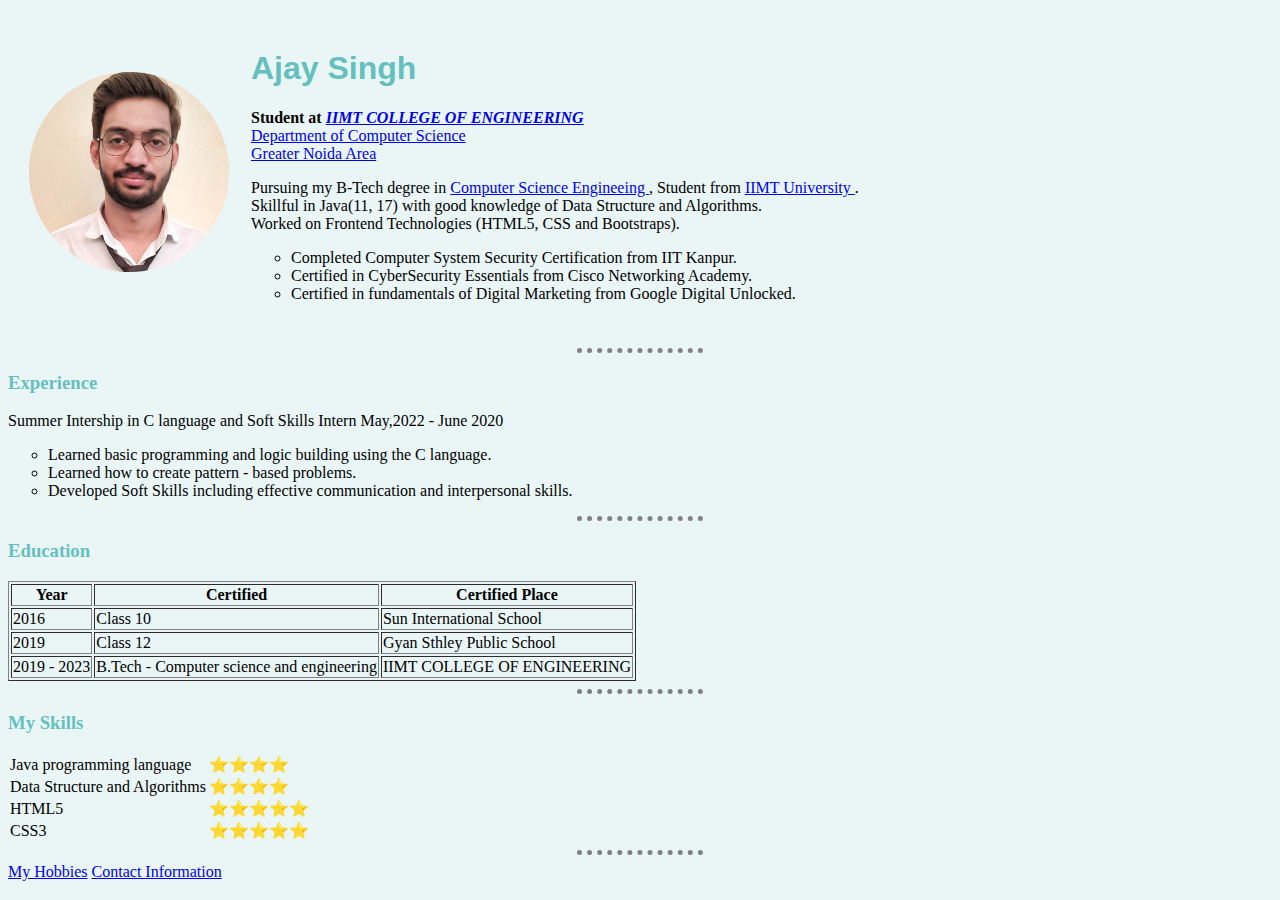
<file: index.html>
<!DOCTYPE html>
<html lang="en">
<head>
    <meta charset="UTF-8">
    <title>Ajay's Personal Site</title>
    <link rel="stylesheet" href="CSS/styles.css">
</head>
<body>

    <table cellspacing="20">

        <tr>
            <td> <img src="ajayCircleImage.png" alt="my profile pic" height="200" width="200"> </td>
            
            <td><h1>Ajay Singh</h1>

                <p> <strong> Student at <em> <a href="https://www.iimtindia.net/"> IIMT COLLEGE OF ENGINEERING </a> </em> </strong> <br>
                    <a href="https://en.wikipedia.org/wiki/Computer_science_and_engineering"> Department of Computer Science </a> <br>
                    <a href="https://www.greaternoidaauthority.in/"> Greater Noida Area </a>
                </p>
                
                <p> 
                    Pursuing my B-Tech degree in <a href="https://en.wikipedia.org/wiki/Computer_science_and_engineering"> Computer Science Engineeing </a>, Student from <a href="https://www.iimtindia.net/"> IIMT University </a>. <br>
                    Skillful in Java(11, 17) with good knowledge of Data Structure and Algorithms. <br>
                    Worked on Frontend Technologies (HTML5, CSS and Bootstraps).
                    <ul style="list-style-type: circle;">
                        <li>Completed Computer System Security Certification from IIT Kanpur.</li>
                        <li>Certified in CyberSecurity Essentials from Cisco Networking Academy.</li>
                        <li>Certified in fundamentals of Digital Marketing from Google Digital Unlocked.</li>
                    </ul>
                </p>
            </td>
        </tr>

    </table>

    

    
    <hr size="" noshade="">

    <h3>Experience</h3>
    <p>
        Summer Intership in C language and Soft Skills Intern
        May,2022 - June 2020
        <ul style="list-style-type: circle;">
            <li>Learned basic programming and logic building using the C language.</li>
            <li>Learned how to create pattern - based problems.</li>
            <li>Developed Soft Skills including effective communication and interpersonal skills.</li>
        </ul>
    </p>

    <hr size="" noshade="">

    <h3>Education</h3>

    <table border="1">

        <thead>
            <tr>
                <th>Year</th>
                <th>Certified</th>
                <th>Certified Place</th>
            </tr>
        </thead>

        <tbody>

            <tr>
                <td>2016</td>
                <td>Class 10</td>
                <td>Sun International School</td>
            </tr>
    
            <tr>
                <td>2019</td>
                <td>Class 12</td>
                <td>Gyan Sthley Public School</td>
            </tr>
    
            <tr>
                <td>2019 - 2023</td>
                <td>B.Tech - Computer science and engineering</td>
                <td>IIMT COLLEGE OF ENGINEERING</td>
            </tr>
    
        </tbody>

    </table>

    <hr size="" noshade="">

    <h3>My Skills</h3>

    <table cellspacing="1">
        
        <tbody>
            <tr>
                <td>Java programming language</td>
                <td>⭐⭐⭐⭐</td>
            </tr>

            <tr>
                <td>Data Structure and Algorithms</td>
                <td>⭐⭐⭐⭐</td>
            </tr>

            <tr>
                <td>HTML5</td>
                <td>⭐⭐⭐⭐⭐</td>
            </tr>

            <tr>
                <td>CSS3</td>
                <td>⭐⭐⭐⭐⭐</td>
            </tr>
        </tbody>
    </table>

    <hr size="" noshade="">

    <a href="My Hobbies.html">My Hobbies</a>

    <a href="ContactMe.html">Contact Information</a>

</body>
</html>
</file>
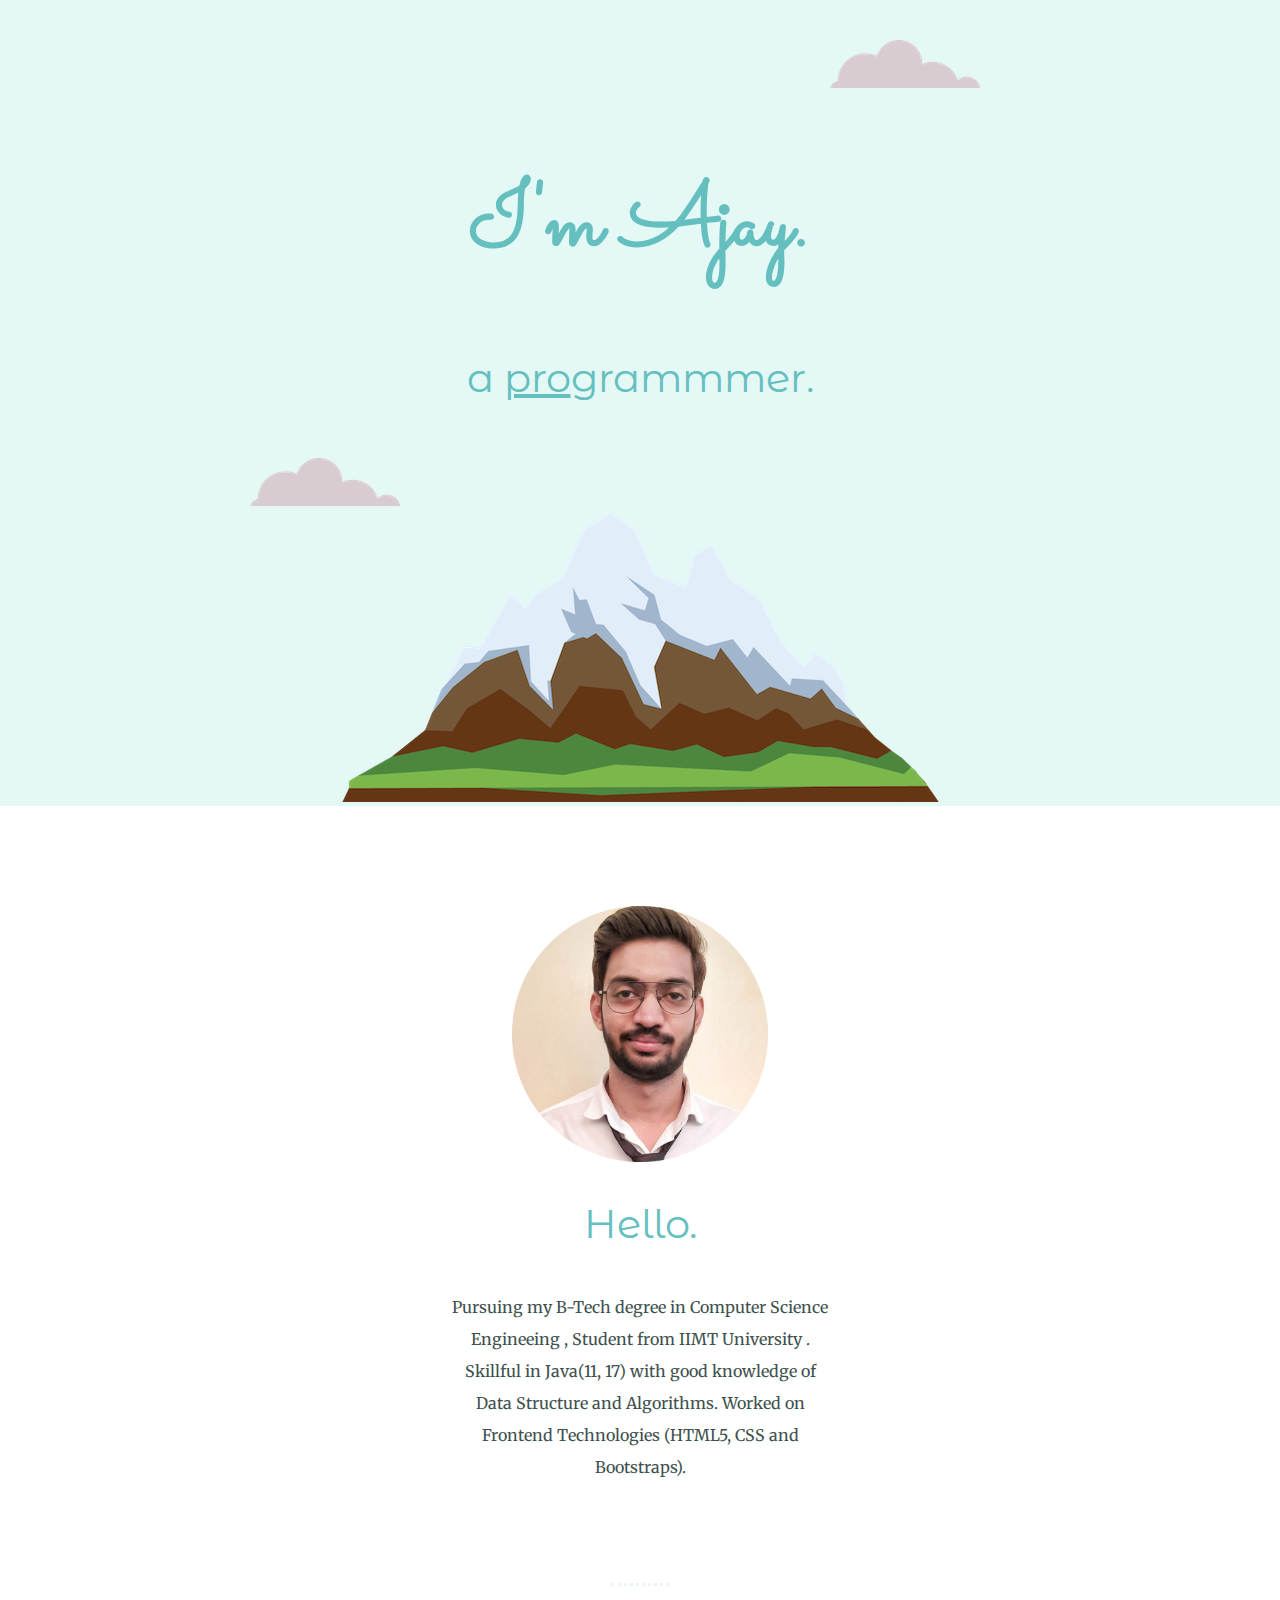
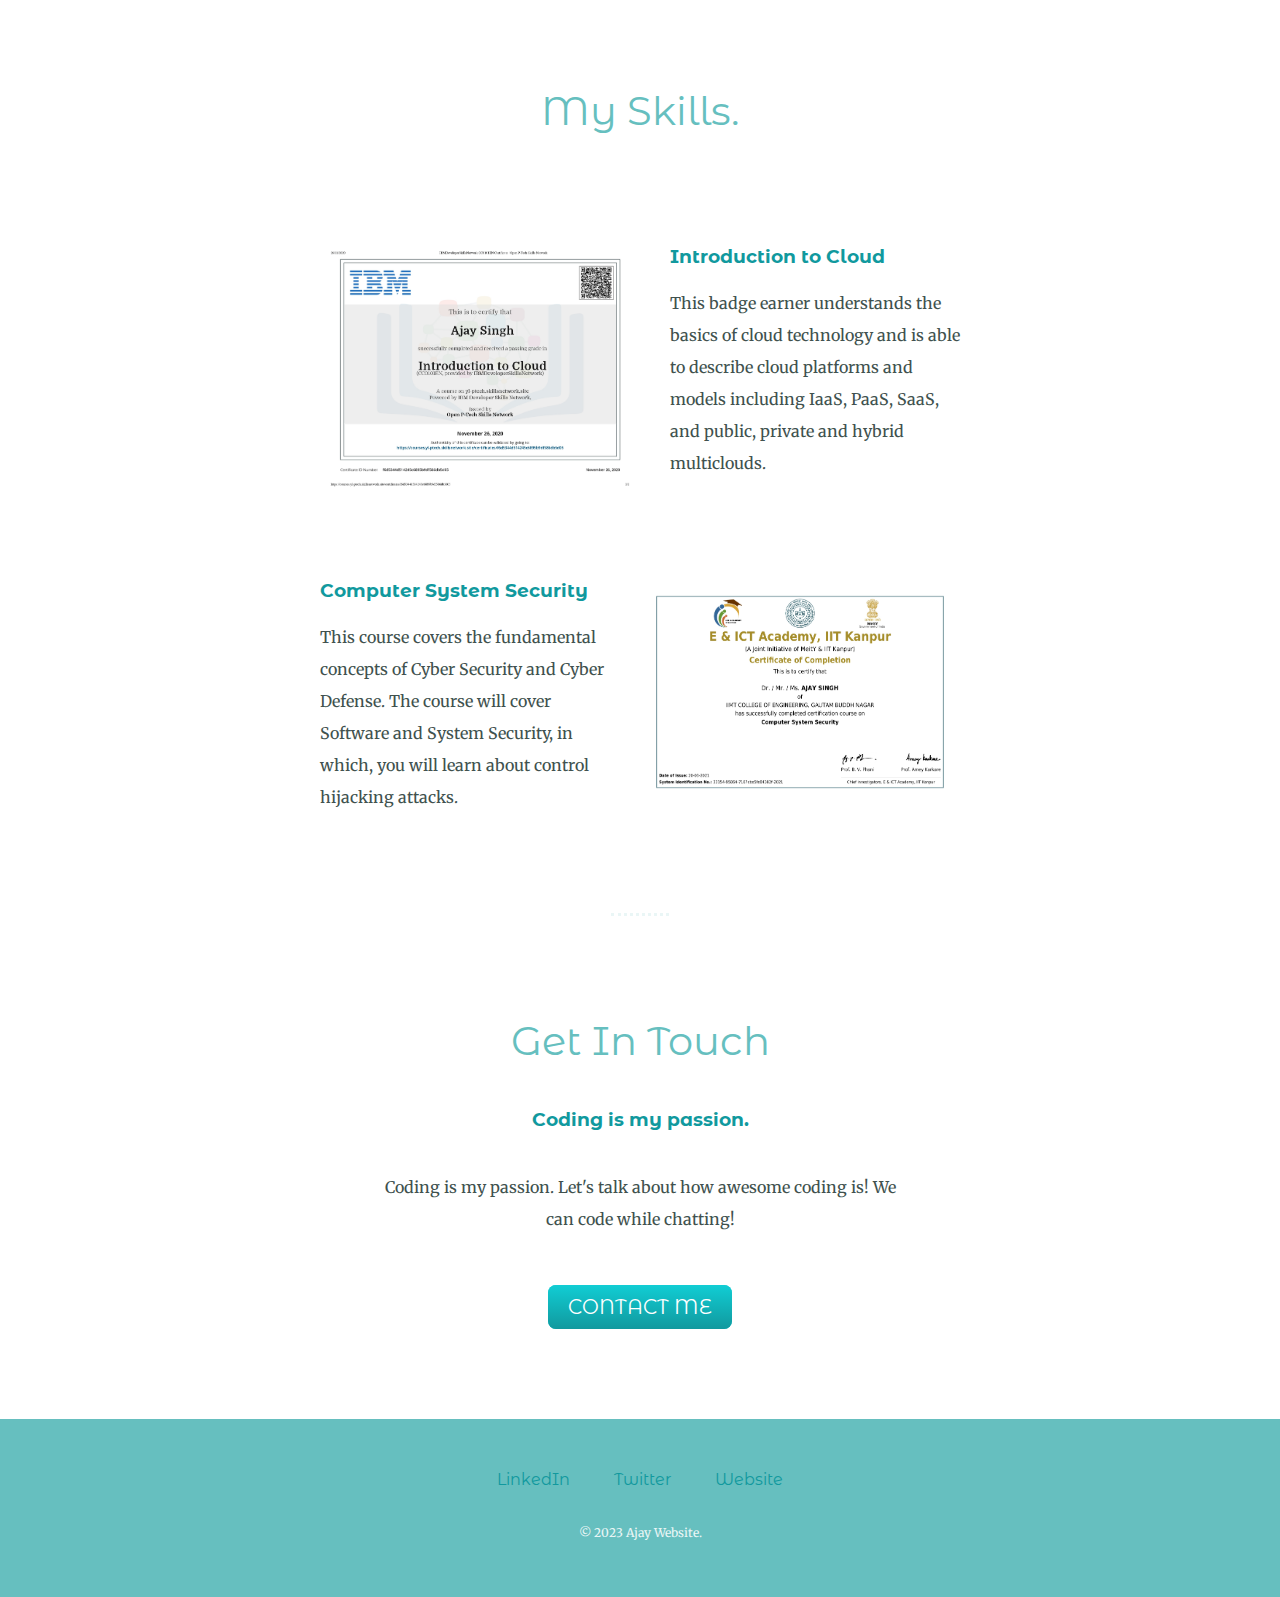
<file: CSS - My Site/index.html>
<!DOCTYPE html>
<html lang="en">
<head>
    <meta charset="UTF-8">
    <meta http-equiv="X-UA-Compatible" content="IE=edge">
    <meta name="viewport" content="width=device-width, initial-scale=1.0">
    <title>Ajay Singh</title>
    <link rel="stylesheet" href="CSS/styles.css">
    <link rel="favicon" href="CSS/favicon.ico">
    <link rel="preconnect" href="https://fonts.googleapis.com">
    <link rel="preconnect" href="https://fonts.gstatic.com" crossorigin>
    <link href="https://fonts.googleapis.com/css2?family=Merriweather&family=Montserrat+Alternates&family=Sacramento&display=swap" rel="stylesheet">
</head>
<body>

    <div class="top-container">
        
        <img class="top-cloud" src="Images/cloud.png" alt="cloud-img">
        <h1>I'm Ajay.</h1>

        <h2>a <span class="pro"> pro</span>grammmer.</h2>
        <img class="bottom-cloud" src="Images/cloud.png" alt="cloud-img">
        <img src="Images/mountain.png" alt="mountain-img">

    
    </div>
    <div class="middle-container">
        <div class="profile">
            <img class="profile-pic" src="Images/ajayCircleImage.png" alt="ajayProfileImage">
            <h2>Hello.</h2>
            <p class="Intro">Pursuing my B-Tech degree in Computer Science Engineeing , Student from IIMT University .
                Skillful in Java(11, 17) with good knowledge of Data Structure and Algorithms.
                Worked on Frontend Technologies (HTML5, CSS and Bootstraps).</p>
        </div>
        <hr>
        <div class="skills">
            <h2>My Skills.</h2>
            <div class="skill-row">
                <img class="IBM" src="Images/IBM.jpg" alt="IBM-Certificate">
                <h3>Introduction to Cloud</h3>
                <p class="IBM-Description">This badge earner understands the basics of cloud technology and is able to describe cloud platforms and models including IaaS, PaaS, SaaS, and public, private and hybrid multiclouds. 
                </p>
            </div>
            <div class="skill-row">
                <img class="IIT" src="Images/IIT.jpg" alt="IIT-Certificate">
                <h3>Computer System Security</h3>
                <p class="IIT-Description">This course covers the fundamental concepts of Cyber Security and Cyber Defense. The course will cover Software and System Security, in which, you will learn about control hijacking attacks.
                </p>
            </div>
        </div>
        <hr>
        <div class="contact-me">
            <h2>Get In Touch</h2>
            <h3>Coding is my passion.</h3>
            <p class="contact-message">Coding is my passion. Let's talk about how awesome coding is! We can code while chatting!</p>
            <a class="btn" href="mailto:ajaysingh261526@gmail.com">CONTACT ME</a>
        </div>
    </div>


    <div class="bottom-container">
        <a class="footer-link" href="www.linkedin.com/in/ajaysingh261526">LinkedIn</a>
        <a class="footer-link" href="https://twitter.com/">Twitter</a>
        <a class="footer-link" href="https://ajaysingh2615.github.io/cv/">Website</a>
        <p class="copyright">© 2023 Ajay Website.</p>
    </div>
      

</body>
</html>
</file>
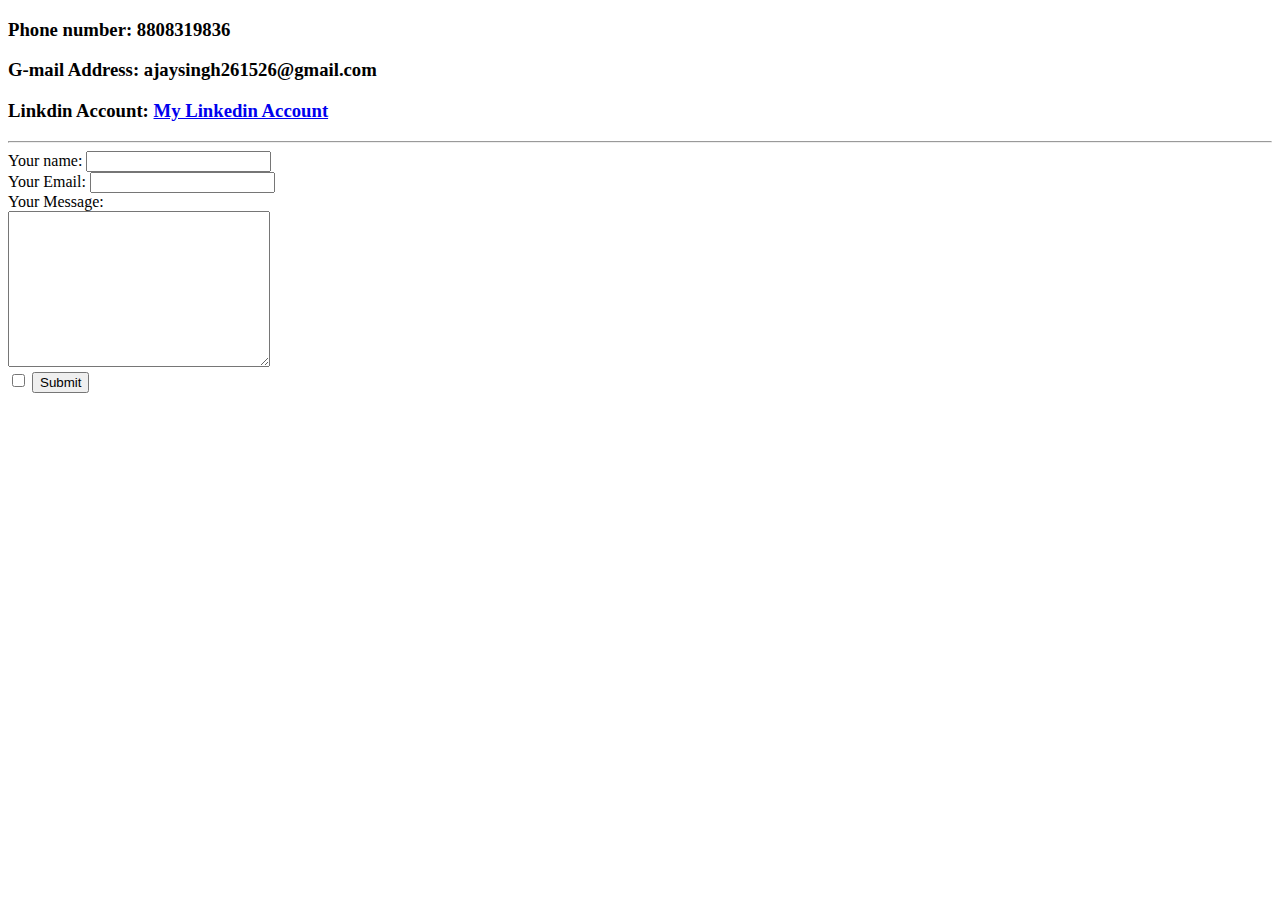
<file: contact me.html>
<!DOCTYPE html>
<html lang="en">
<head>
    <meta charset="UTF-8">
    <meta http-equiv="X-UA-Compatible" content="IE=edge">
    <meta name="viewport" content="width=device-width, initial-scale=1.0">
    <title>Document</title>
</head>
<body>
    <h3>Phone number: 8808319836</h3>
    <h3>G-mail Address: ajaysingh261526@gmail.com</h3>
    <h3>Linkdin Account: <a href="www.linkedin.com/in/ajaysingh261526"> My Linkedin Account</a></h3>

    <hr>
    <form action="mailto:ajaysingh261526@gmail.com" method="post" enctype="text/plain">
        <label>Your name:</label>
        <input type="text" name="yourName" value=""><br>
        <label>Your Email:</label>
        <input type="email" name="yourEmail"><br>
        <label>Your Message:</label><br>
        <textarea name="yourMessage" rows="10" cols="30"></textarea><br>
        <input type="checkbox">
        <input type="submit">

    </form>
</body>
</html>
</file>
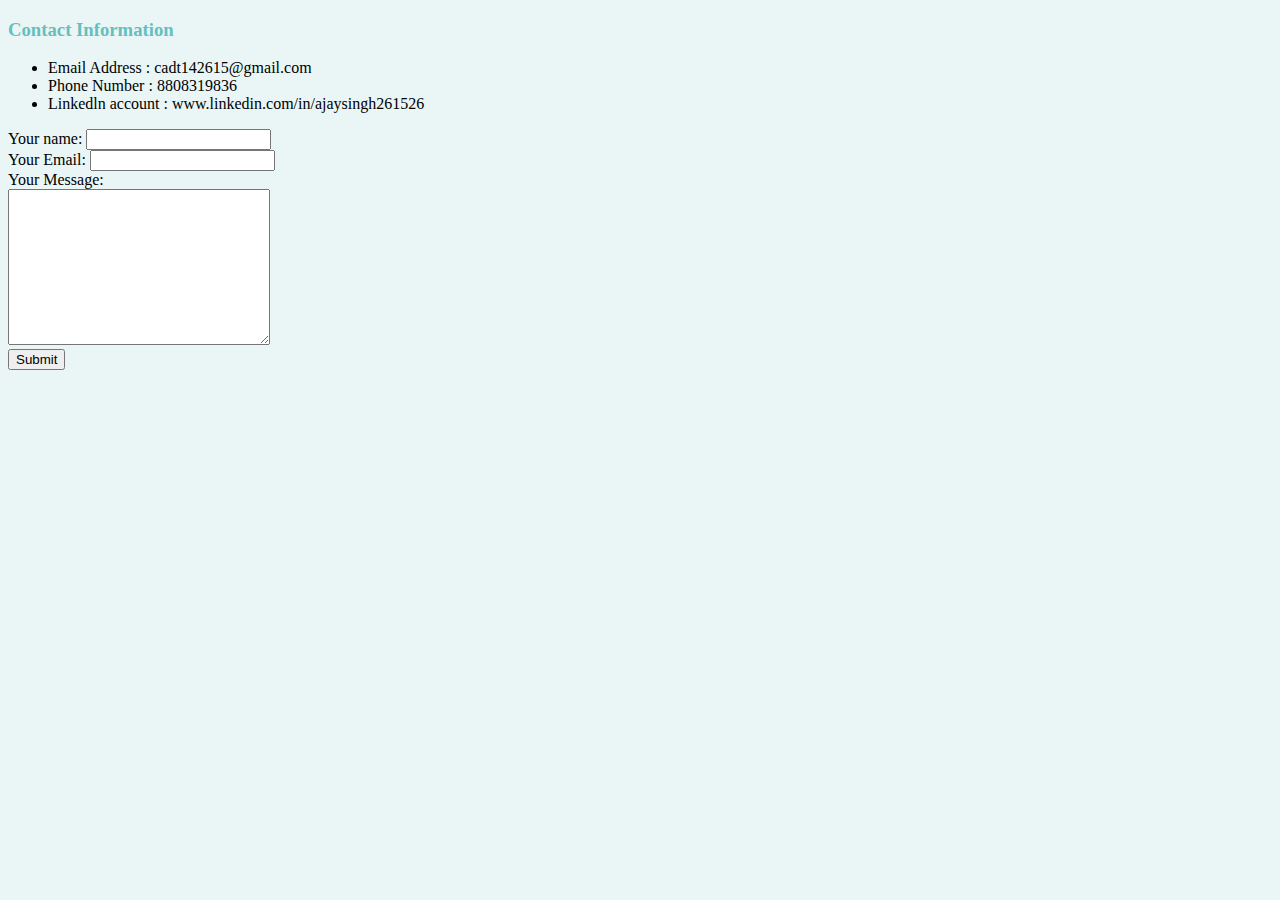
<file: ContactMe.html>
<!DOCTYPE html>
<html lang="en">
<head>
    <meta charset="UTF-8">
    <meta http-equiv="X-UA-Compatible" content="IE=edge">
    <meta name="viewport" content="width=device-width, initial-scale=1.0">
    <title>Document</title>
    <link rel="stylesheet" href="CSS/styles.css">
</head>
<body>
    
    <h3>Contact Information</h3>

    <p>
        <ul style="list-style-type: disc;">
            <li>Email Address : cadt142615@gmail.com</li>
            <li>Phone Number : 8808319836</li>
            <li>Linkedln account : www.linkedin.com/in/ajaysingh261526 </li>
        </ul>
    </p>

    <form action="mailto:cadt142615@gmail.com" method="post" enctype="text/plain">
        <label for="">Your name:</label>
        <input type="text" name="Your name">
        <br>

        <label for="">Your Email:</label>
        <input type="email" name="your email:">
        <br>

        <label for="">Your Message:</label>
        <br>
        <textarea name="your Message" id="" cols="30" rows="10"></textarea>
        <br>

        <input type="submit">
    </form>
</body>
</html>
</file>
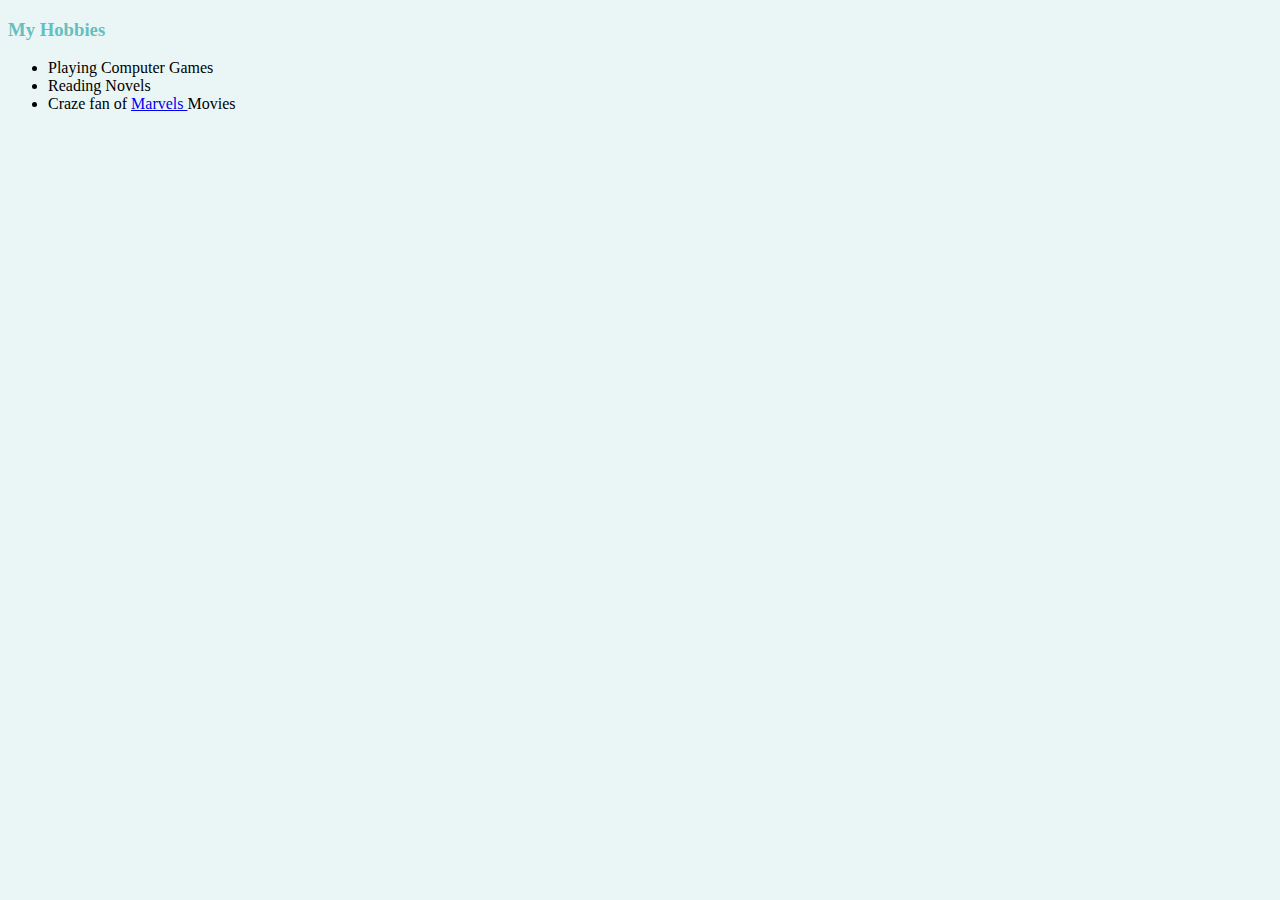
<file: My Hobbies.html>
<!DOCTYPE html>
<html lang="en">
<head>
    <meta charset="UTF-8">
    <meta http-equiv="X-UA-Compatible" content="IE=edge">
    <meta name="viewport" content="width=device-width, initial-scale=1.0">
    <title>Document</title>
    <link rel="stylesheet" href="CSS/styles.css">
</head>
<body>
    
    <h3>My Hobbies</h3>
    <p>
        <ul style="list-style-type: disc;">
            <li>Playing Computer Games</li>
            <li>Reading Novels</li>
            <li>Craze fan of <a href="https://www.marvel.com/movies"> Marvels </a> Movies</li>
        </ul>
    </p>

</body>
</html>
</file>
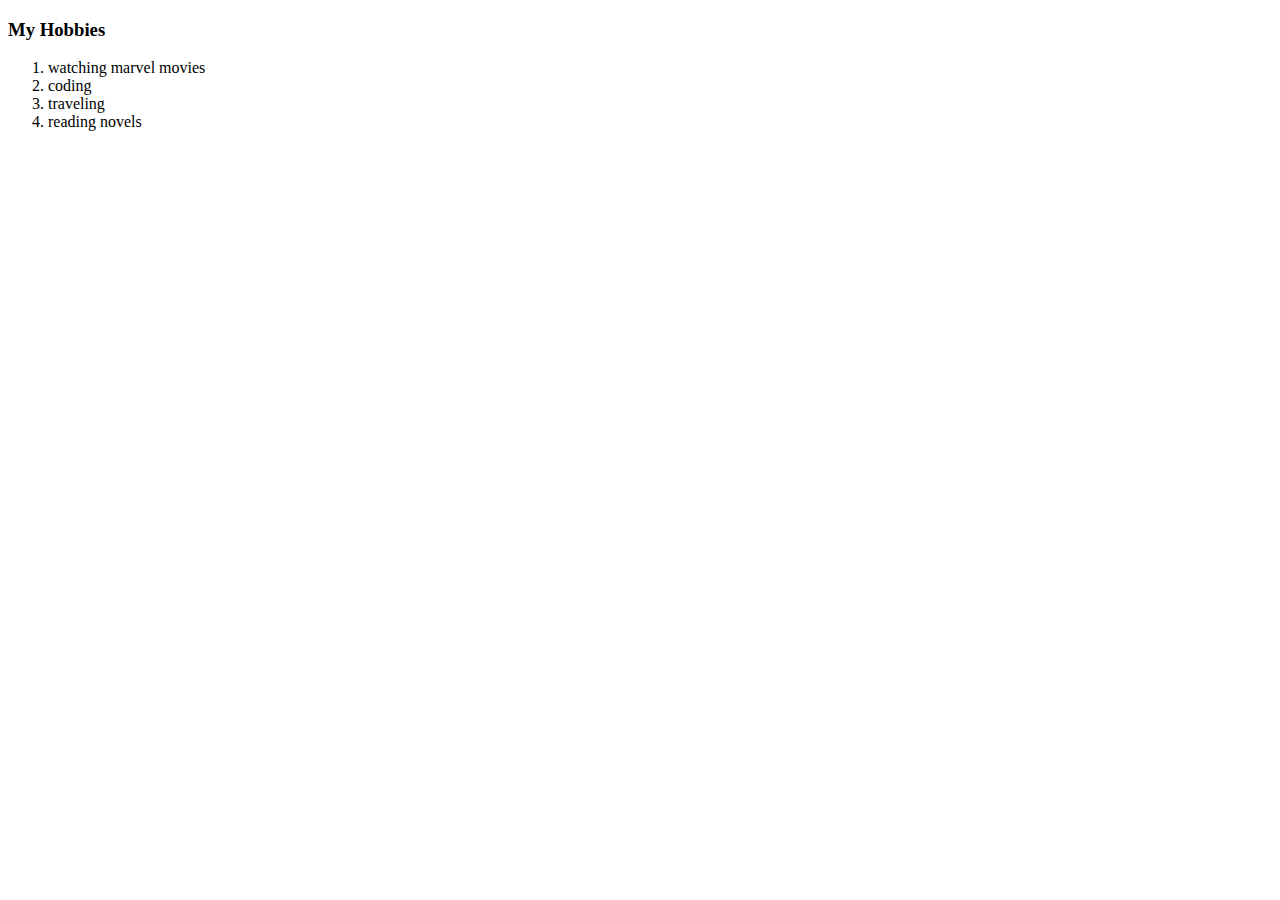
<file: myHobbies.html>
<!DOCTYPE html>
<html lang="en">
<head>
    <meta charset="UTF-8">
    <meta http-equiv="X-UA-Compatible" content="IE=edge">
    <meta name="viewport" content="width=device-width, initial-scale=1.0">
    <title>My Hobbies</title>
</head>
<body>
    <h3>My Hobbies</h3>
        <ol type="1">
            <li>watching marvel movies</li>
            <li>coding</li>
            <li>traveling</li>
            <li>reading novels</li>
        </ol>
</body>
</html>
</file>
<file: CSS/styles.css>
body{
    background-color: #EAF6F6;
}

hr{
    background-color: #EAF6F6;
    border-style: none;
    border-top-style: dotted;
    border-color: grey;
    border-width: 5px;
    width: 10%;
}

h1{
    color: #66BFBF;
    font-family: Arial, Helvetica, sans-serif;
}

h3{
    color: #66BFBF;
}
</file>
<file: CSS - My Site/CSS/styles.css>
/*************************************************BODY TAGS************************************************************/

body {
    color: #40514E;
    margin: 0px;
    text-align: center;
    font-family: 'Merriweather', serif;
}

h1 {
    color: #66BFBF;
    font-size: 5.625rem;
    margin-top: 50px auto 0 auto;
    font-family: 'Sacramento', cursive;
}

h2 {
    font-weight: normal;
    color: #66BFBF;
    font-size: 2.5rem;
    font-family: 'Montserrat Alternates', sans-serif;
    padding-bottom: 10px;
}

h3 {
    color: #11999E;
    font-family: 'Montserrat Alternates', sans-serif
}

a {
    color: #11999E;
    font-family: 'Montserrat Alternates', sans-serif;
    margin: 10px 20px;
    text-decoration: none;
}

a:hover {
    color: #EAF6F6;
}

hr {
    border: dotted #EAF6F6;
    border-bottom: none;
    width: 4%;
    margin: 100px auto;
}

p {
    line-height: 2;
}


/*************************************************CLASS ATTRIBUTE******************************************************/

.top-container {
    background-color: #E4F9F5;
    position: relative;
    padding-top:100px;
}
.middle-container {
    margin: 100px 0;

}

.bottom-container {
    background-color: #66BFBF;
    padding: 50px 0 20px;
}

.pro {
    text-decoration: underline;
}

.Intro {
    width: 30%;
    margin: auto;
}

.bottom-cloud {
    position:absolute;
    left: 250px;
    bottom: 300px;
}

.top-cloud {
    position: absolute;
    right: 300px;
    top: 40px
}

.skill-row {
    width: 50%;
    margin: 100px auto 100px auto;
    text-align: left;
}

.profile-pic {
    height: 20%;
    width: 20%;
}

.IBM {
    height: 50%;
    width: 50%;
    float: left;
    margin-right: 30px;
}

.IIT {
    height: 50%;
    width: 50%;    
    float: right;
    margin-left: 30px;                 
}

/* .IBM-Description {
    clear: left;
}

.IIT-Description {
    clear: right;
} */

.contact-message {
    width: 40%;
    margin: 40px auto 60px ;
}

.copyright {
    color: #EAF6F6;
    font-size: 0.75rem;
    padding: 20px 0;
}

.btn {
    background: #11cdd4;
    background-image: -webkit-linear-gradient(top, #11cdd4, #11999e);
    background-image: -moz-linear-gradient(top, #11cdd4, #11999e);
    background-image: -ms-linear-gradient(top, #11cdd4, #11999e);
    background-image: -o-linear-gradient(top, #11cdd4, #11999e);
    background-image: linear-gradient(to bottom, #11cdd4, #11999e);
    -webkit-border-radius: 8;
    -moz-border-radius: 8;
    border-radius: 8px;
    font-family: 'Montserrat Alternates', sans-serif;
    color: #ffffff;
    font-size: 20px;
    padding: 10px 20px 10px 20px;
    text-decoration: none;
  }
  
  .btn:hover {
    background: #30e3cb;
    background-image: -webkit-linear-gradient(top, #30e3cb, #2bc4ad);
    background-image: -moz-linear-gradient(top, #30e3cb, #2bc4ad);
    background-image: -ms-linear-gradient(top, #30e3cb, #2bc4ad);
    background-image: -o-linear-gradient(top, #30e3cb, #2bc4ad);
    background-image: linear-gradient(to bottom, #30e3cb, #2bc4ad);
    text-decoration: none;
  }
</file>
